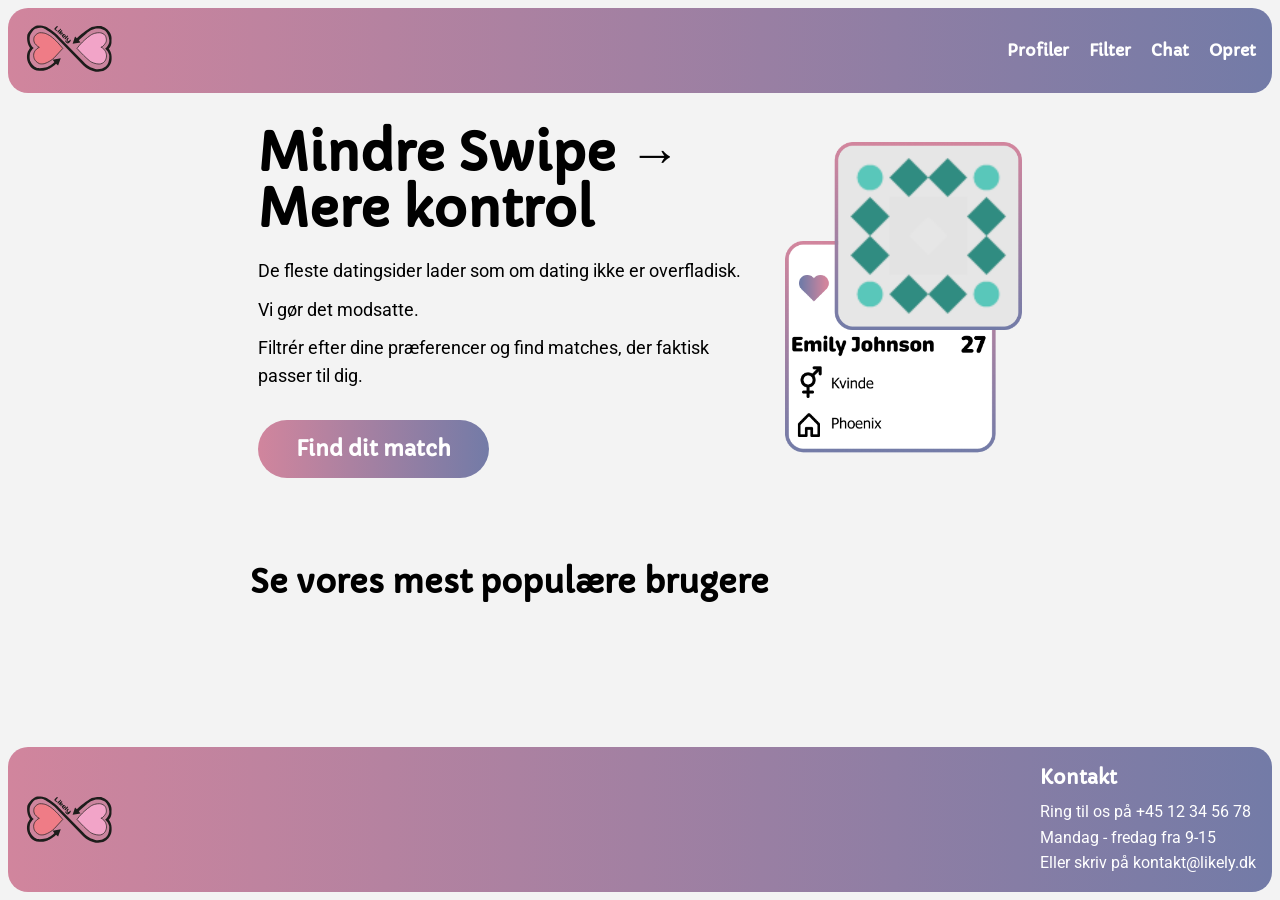
<file: index.html>
<!doctype html>
<html lang="da">
  <head>
    <meta charset="UTF-8" />
    <meta name="viewport" content="width=device-width, initial-scale=1.0" />
    <title>Dating side</title>
    <link rel="stylesheet" href="css/generel.css" />
    <link rel="stylesheet" href="css/index.css" />
    <script src="js/index.js" defer></script>
  </head>
  <body>
    <div class="page">
      <header class="header">
        <a href="index.html">
          <img src="img/logo.svg" alt="logo" class="logo" />
        </a>
        <nav class="desktop-menu">
          <a href="profil.html">Profiler</a>
          <a href="filtrering.html">Filter</a>
          <a href="chat.html">Chat</a>
          <a href="opret.html">Opret</a>
        </nav>

        <button class="burger-btn" id="burgerBtn" aria-label="Åbn menu">☰</button>
      </header>

      <nav class="mobile-menu" id="mobileMenu">
        <a href="profil.html">Profiler</a>
        <a href="filtrering.html">Filter</a>
        <a href="chat.html">Chat</a>
        <a href="opret.html">Opret</a>
      </nav>

      <main>
        <section class="hero">
          <div class="hero-text">
            <h1>Mindre Swipe → Mere kontrol</h1>
            <p>De fleste datingsider lader som om dating ikke er overfladisk.</p>
            <p>Vi gør det modsatte.</p>
            <p>Filtrér efter dine præferencer og find matches, der faktisk passer til dig.</p>

            <a href="filtrering.html" class="match-btn">Find dit match</a>
          </div>

          <div class="hero-image">
            <img src="img/forside.png" alt="Profilkort" />
          </div>
        </section>

        <section class="popular-users">
          <h2>Se vores mest populære brugere</h2>
          <div class="popular-grid" id="popularGrid"></div>
        </section>
      </main>

      <footer class="footer">
        <img src="img/logo.svg" alt="logo" class="logo" />

        <div class="footer-info">
          <h3>Kontakt</h3>
          <p>Ring til os på +45 12 34 56 78</p>
          <p>Mandag - fredag fra 9-15</p>
          <p>Eller skriv på kontakt@likely.dk</p>
        </div>
      </footer>
    </div>
  </body>
</html>
</file>
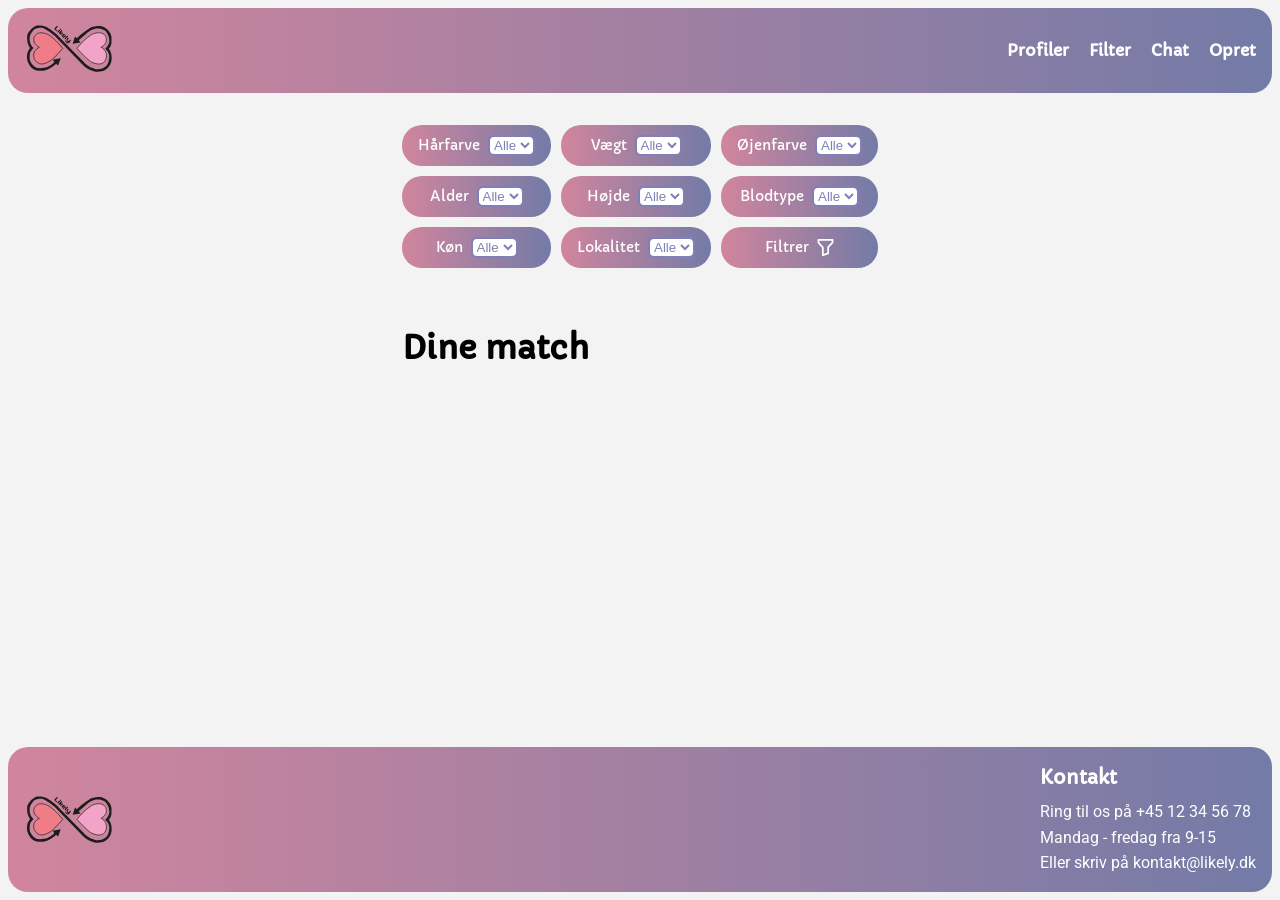
<file: filtrering.html>
<!doctype html>
<html lang="da">
  <head>
    <meta charset="UTF-8" />
    <meta name="viewport" content="width=device-width, initial-scale=1.0" />
    <title>Filtrering</title>
    <link rel="stylesheet" href="css/generel.css" />
    <link rel="stylesheet" href="css/filtrering.css" />
    <script src="js/filtrering.js" defer></script>
  </head>
  <body>
    <div class="page">
      <header class="header">
        <a href="index.html">
          <img src="img/logo.svg" alt="logo" class="logo" />
        </a>
        <nav class="desktop-menu">
          <a href="profil.html">Profiler</a>
          <a href="filtrering.html">Filter</a>
          <a href="chat.html">Chat</a>
          <a href="opret.html">Opret</a>
        </nav>

        <button class="burger-btn" id="burgerBtn" aria-label="Åbn menu">☰</button>
      </header>

      <nav class="mobile-menu" id="mobileMenu">
        <a href="profil.html">Profiler</a>
        <a href="filtrering.html">Filter</a>
        <a href="chat.html">Chat</a>
        <a href="opret.html">Opret</a>
      </nav>

      <main class="filtrering">
        <section class="filter-sektion">
          <label class="filter-knap"
            >Hårfarve
            <select id="filter-hårfarve">
              <option value="">Alle</option>
            </select>
          </label>

          <label class="filter-knap"
            >Vægt
            <select id="filter-vægt">
              <option value="">Alle</option>
            </select>
          </label>

          <label class="filter-knap"
            >Øjenfarve
            <select id="filter-øjenfarve">
              <option value="">Alle</option>
            </select>
          </label>

          <label class="filter-knap"
            >Alder
            <select id="filter-alder">
              <option value="">Alle</option>
            </select>
          </label>

          <label class="filter-knap"
            >Højde
            <select id="filter-højde">
              <option value="">Alle</option>
            </select>
          </label>

          <label class="filter-knap"
            >Blodtype
            <select id="filter-blodtype">
              <option value="">Alle</option>
            </select>
          </label>

          <label class="filter-knap"
            >Køn
            <select id="filter-køn">
              <option value="">Alle</option>
            </select>
          </label>

          <label class="filter-knap"
            >Lokalitet
            <select id="filter-lokalitet">
              <option value="">Alle</option>
            </select>
          </label>

          <button class="filter-knap filter-knap--aktiv" id="filtrerKnap">
            Filtrer
            <svg width="17" height="17" viewBox="0 0 55 59" fill="none" xmlns="http://www.w3.org/2000/svg">
              <path
                d="M3 3H52V9.77153C51.9997 11.4251 51.3541 13.0108 50.2054 14.1799L36.6875 27.9412V49.7647L18.3125 56V29.5L4.5925 14.1362C3.56793 12.9887 3.00016 11.4937 3 9.943V3Z"
                stroke="white"
                stroke-width="6"
                stroke-linecap="round"
                stroke-linejoin="round"
              />
            </svg>
          </button>
        </section>

        <section class="match-sektion">
          <h2>Dine match</h2>

          <div class="profil-grid" id="profilGrid"></div>
        </section>
      </main>

      <footer class="footer">
        <img src="img/logo.svg" alt="logo" class="logo" />
        <div class="footer-info">
          <h3>Kontakt</h3>
          <p>Ring til os på +45 12 34 56 78</p>
          <p>Mandag - fredag fra 9-15</p>
          <p>Eller skriv på kontakt@likely.dk</p>
        </div>
      </footer>
    </div>
  </body>
</html>
</file>
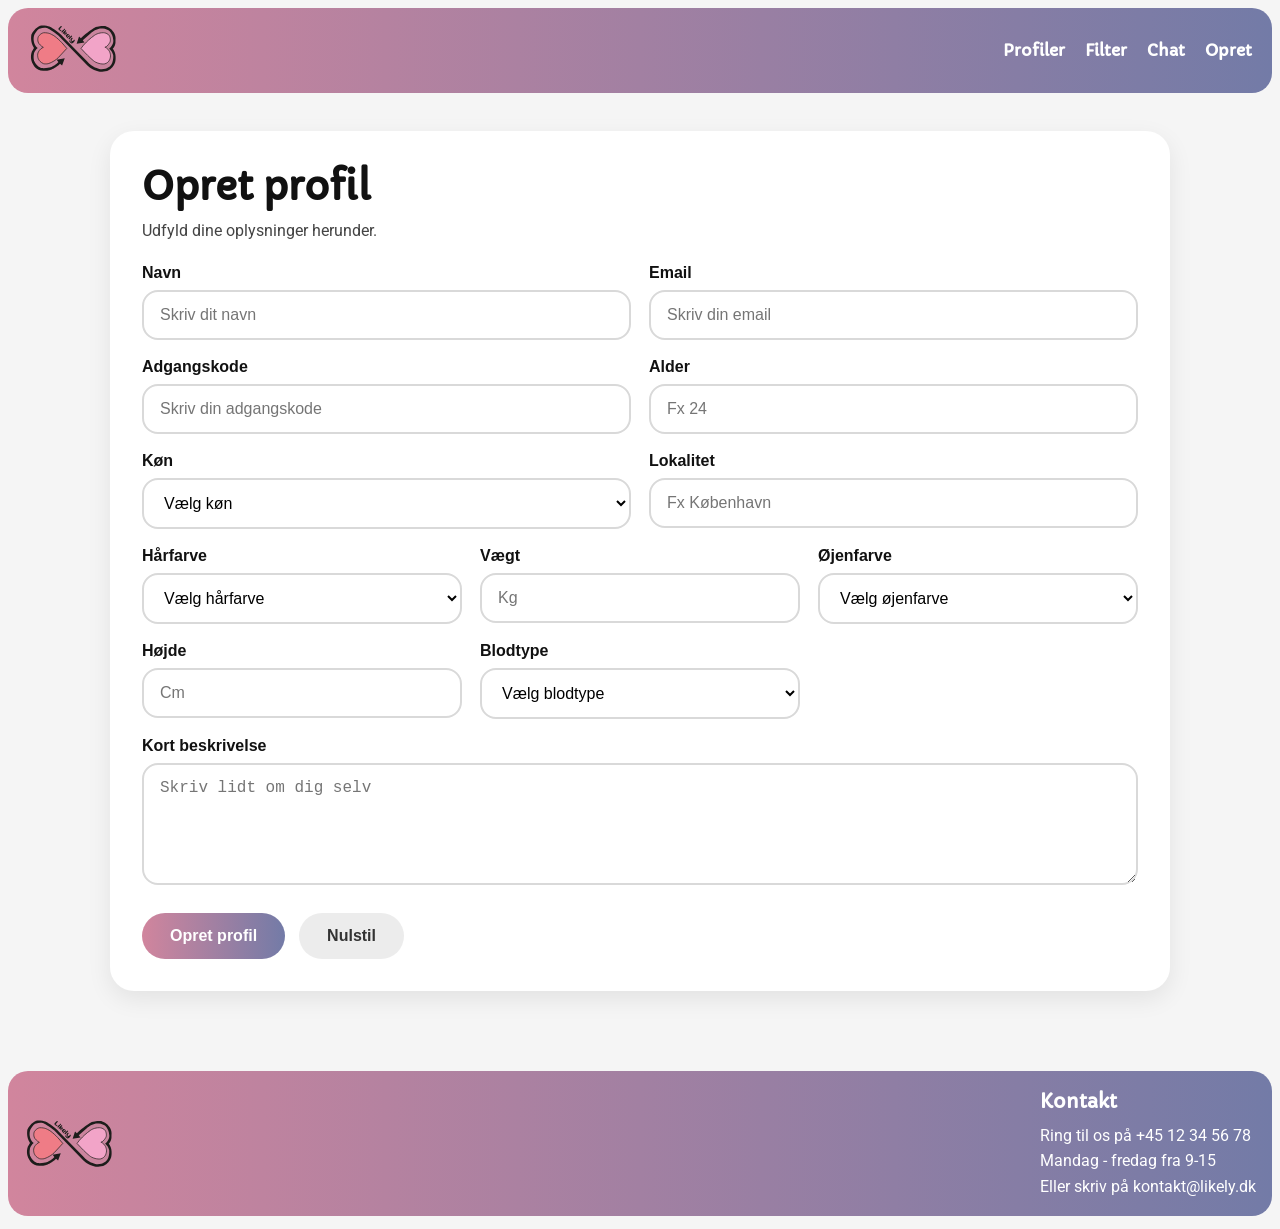
<file: opret.html>
<!doctype html>
<html lang="da">
  <head>
    <meta charset="UTF-8" />
    <meta name="viewport" content="width=device-width, initial-scale=1.0" />
    <title>Dating side</title>
    <link rel="stylesheet" href="css/generel.css" />
    <link rel="stylesheet" href="css/opret.css" />
    <script src="js/opret.js" defer></script>
  </head>
  <body>
    <div class="page">
      <header class="header">
        <a href="index.html">
          <img src="img/logo.svg" alt="logo" class="logo" />
        </a>
        <nav class="desktop-menu">
          <a href="profil.html">Profiler</a>
          <a href="filtrering.html">Filter</a>
          <a href="chat.html">Chat</a>
          <a href="opret.html">Opret</a>
        </nav>

        <button class="burger-btn" id="burgerBtn" aria-label="Åbn menu">☰</button>
      </header>

      <nav class="mobile-menu" id="mobileMenu">
        <a href="profil.html">Profiler</a>
        <a href="filtrering.html">Filter</a>
        <a href="chat.html">Chat</a>
        <a href="opret.html">Opret</a>
      </nav>
      <main class="main-content">
        <section class="form-card">
          <h1>Opret profil</h1>
          <p>Udfyld dine oplysninger herunder.</p>

          <form class="signup-form" action="#" method="post">
            <div class="form-row">
              <div class="form-group">
                <label for="name">Navn</label>
                <input type="text" id="name" name="name" placeholder="Skriv dit navn" required />
              </div>

              <div class="form-group">
                <label for="email">Email</label>
                <input type="email" id="email" name="email" placeholder="Skriv din email" required />
              </div>
            </div>

            <div class="form-row">
              <div class="form-group">
                <label for="password">Adgangskode</label>
                <input type="password" id="password" name="password" placeholder="Skriv din adgangskode" required />
              </div>

              <div class="form-group">
                <label for="age">Alder</label>
                <input type="number" id="age" name="age" min="18" max="100" placeholder="Fx 24" required />
              </div>
            </div>

            <div class="form-row">
              <div class="form-group">
                <label for="gender">Køn</label>
                <select id="gender" name="gender" required>
                  <option value="">Vælg køn</option>
                  <option value="kvinde">Kvinde</option>
                  <option value="mand">Mand</option>
                  <option value="andet">Andet</option>
                </select>
              </div>

              <div class="form-group">
                <label for="location">Lokalitet</label>
                <input type="text" id="location" name="location" placeholder="Fx København" required />
              </div>
            </div>

            <div class="criteria-grid">
              <div class="form-group">
                <label for="hair">Hårfarve</label>
                <select id="hair" name="hair">
                  <option value="">Vælg hårfarve</option>
                  <option>Blond</option>
                  <option>Brun</option>
                  <option>Sort</option>
                  <option>Rød</option>
                  <option>Grå</option>
                  <option>Andet</option>
                </select>
              </div>

              <div class="form-group">
                <label for="weight">Vægt</label>
                <input type="number" id="weight" name="weight" min="30" max="250" placeholder="Kg" />
              </div>

              <div class="form-group">
                <label for="eye-color">Øjenfarve</label>
                <select id="eye-color" name="eye-color">
                  <option value="">Vælg øjenfarve</option>
                  <option>Blå</option>
                  <option>Brun</option>
                  <option>Grøn</option>
                  <option>Grå</option>
                  <option>Andet</option>
                </select>
              </div>

              <div class="form-group">
                <label for="height">Højde</label>
                <input type="number" id="height" name="height" min="120" max="230" placeholder="Cm" />
              </div>

              <div class="form-group">
                <label for="blood-type">Blodtype</label>
                <select id="blood-type" name="blood-type">
                  <option value="">Vælg blodtype</option>
                  <option>A+</option>
                  <option>A-</option>
                  <option>B+</option>
                  <option>B-</option>
                  <option>AB+</option>
                  <option>AB-</option>
                  <option>0+</option>
                  <option>0-</option>
                </select>
              </div>
            </div>

            <div class="form-group full-width">
              <label for="bio">Kort beskrivelse</label>
              <textarea id="bio" name="bio" rows="5" placeholder="Skriv lidt om dig selv"></textarea>
            </div>

            <div class="form-actions">
              <button type="submit" class="primary-btn">Opret profil</button>
              <button type="reset" class="secondary-btn">Nulstil</button>
            </div>
          </form>
        </section>
      </main>
      <footer class="footer">
        <img src="img/logo.svg" alt="logo" class="logo" />

        <div class="footer-info">
          <h3>Kontakt</h3>
          <p>Ring til os på +45 12 34 56 78</p>
          <p>Mandag - fredag fra 9-15</p>
          <p>Eller skriv på kontakt@likely.dk</p>
        </div>
      </footer>
    </div>
  </body>
</html>
</file>
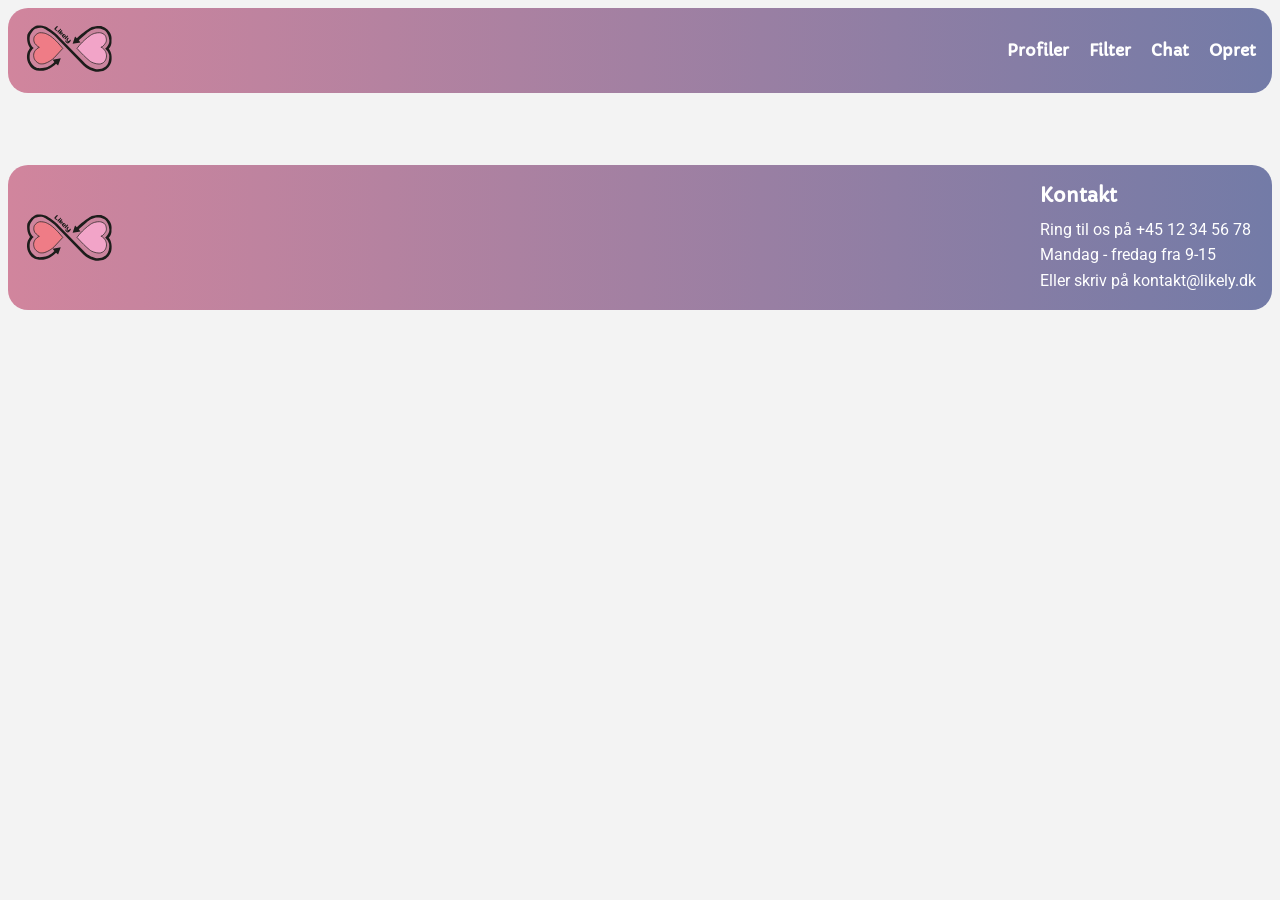
<file: profil.html>
<!doctype html>
<html lang="en">
  <head>
    <meta charset="UTF-8" />
    <meta name="viewport" content="width=device-width, initial-scale=1.0" />
    <title>Profil</title>
    <link rel="stylesheet" href="css/profil.css" />
    <link rel="stylesheet" href="css/generel.css" />
    <script src="js/profil.js" defer></script>
    <script src="js/index.js" defer></script>
  </head>
  <body>
    <header class="header">
      <a href="index.html">
        <img src="img/logo.svg" alt="logo" class="logo" />
      </a>
      <nav class="desktop-menu">
        <a href="profil.html">Profiler</a>
        <a href="filtrering.html">Filter</a>
        <a href="chat.html">Chat</a>
        <a href="opret.html">Opret</a>
      </nav>

      <button class="burger-btn" id="burgerBtn" aria-label="Åbn menu">☰</button>
    </header>

    <nav class="mobile-menu" id="mobileMenu">
      <a href="profil.html">Profiler</a>
      <a href="filtrering.html">Filter</a>
      <a href="chat.html">Chat</a>
      <a href="opret.html">Opret</a>
    </nav>

    <main class="profile-container"></main>
    <footer class="footer">
      <img src="img/logo.svg" alt="logo" class="logo" />

      <div class="footer-info">
        <h3>Kontakt</h3>
        <p>Ring til os på +45 12 34 56 78</p>
        <p>Mandag - fredag fra 9-15</p>
        <p>Eller skriv på kontakt@likely.dk</p>
      </div>
    </footer>
  </body>
</html>
</file>
<file: css/generel.css>
@font-face {
  font-family: "Capriola";
  src: url("../fonts/Capriola-Regular.woff2") format("woff2");
}
@font-face {
  font-family: "Roboto";
  src: url("../fonts/Roboto-Regular.woff2") format("woff2");
}

h1,
h2,
h3,
a {
  font-family: "Capriola";
}

p {
  font-family: "Roboto";
}

* {
  margin: 0;
  padding: 0;
  box-sizing: border-box;
}

html,
body {
  min-height: 100%;
}

body {
  font-family: Arial, sans-serif;
  background: #f3f3f3;
}

.page {
  min-height: 100vh;
  display: flex;
  flex-direction: column;
}

main {
  flex: 1;
}

.header {
  background: linear-gradient(90deg, #d1859d, #737ba7);
  padding: 16px;
  margin: 8px;
  border-radius: 20px;

  display: flex;
  align-items: center;
  justify-content: space-between;
}

.logo {
  width: 90px;
  height: auto;
}

.desktop-menu {
  display: none;
}

.desktop-menu a {
  color: white;
  text-decoration: none;
  font-weight: 600;
}

.burger-btn {
  background: none;
  border: none;
  color: white;
  font-size: 2rem;
  cursor: pointer;
}

.mobile-menu {
  display: none;
  margin: 0 8px 8px 8px;
  padding: 16px;
  border-radius: 20px;
  background: linear-gradient(90deg, #d98faa, #8d8bc8);
}

.mobile-menu a {
  display: block;
  color: white;
  text-decoration: none;
  font-weight: 600;
  padding: 10px 0;
}

.mobile-menu.show {
  display: block;
}

.footer {
  background: linear-gradient(90deg, #d1859d, #737ba7);
  padding: 16px;
  margin: 8px;
  margin-top: auto;
  border-radius: 20px;
  color: white;

  display: flex;
  align-items: center;
}

.footer-logo {
  width: 70px;
  height: auto;
}

.footer-info {
  margin-left: auto;
  text-align: left;
  line-height: 1.6;
}

.footer-info h3 {
  margin-bottom: 6px;
}

.footer-info p {
  margin: 0;
}

/* Desktop */
@media (min-width: 768px) {
  .desktop-menu {
    display: flex;
    gap: 20px;
  }

  .burger-btn {
    display: none;
  }

  .mobile-menu {
    display: none !important;
  }
}
</file>
<file: css/index.css>
main {
  max-width: 1200px;
  margin: 0 auto;
  padding: 0 40px;
}
/* billede til højre */
.hero {
  display: flex;
  align-items: center;
  gap: 30px;
}
.hero-text {
  max-width: 500px;
}
.hero-text h1 {
  font-size: 3.5rem;
  line-height: 1.1;
  margin-bottom: 20px;
}

.hero-text p {
  font-size: 1.1rem;
  line-height: 1.6;
  margin-bottom: 10px;
}

.hero-image {
  flex: 0 0 240px;
}

.hero-image img {
  width: 100%;
  max-width: 220px;
  height: auto;
}
/* matche knap */
.match-btn {
  display: inline-block;
  margin-top: 20px;
  padding: 16px 38px;
  border-radius: 40px;
  text-decoration: none;
  color: white;
  font-weight: 700;
  font-size: 1.3rem;
  background: linear-gradient(90deg, #d1859d, #737ba7);
}
/* responsive design */
@media (min-width: 768px) {
  .hero {
    align-items: center;
    gap: 24px;
    padding: 24px 8px;
  }

  .hero-text h1 {
    font-size: 3.2rem;
  }

  .hero-text p {
    font-size: 1.1rem;
    margin-bottom: 10px;
  }

  .hero-image {
    flex: 0 0 240px;
  }

  .hero-image img {
    max-width: 240px;
  }

  .match-btn {
    padding: 16px 38px;
    font-size: 1.3rem;
  }
}
/* populære brugere */
.popular-users {
  margin-top: 60px;
  margin-bottom: 80px;
}

.popular-users h2 {
  font-size: 2rem;
  margin-bottom: 24px;
}

.popular-grid {
  display: grid;
  grid-template-columns: repeat(4, 1fr);
  gap: 20px;
}

.user-card {
  background: white;

  border: 3px solid #7f80b8;
  border-radius: 18px;
  overflow: hidden;
  padding: 12px;
}

.user-card-image {
  width: 100%;
  aspect-ratio: 1 / 1;
  object-fit: cover;
  border-radius: 14px;
  margin-bottom: 10px;
}

.user-card-top {
  display: flex;
  justify-content: space-between;
  align-items: center;
  gap: 10px;
  margin-bottom: 8px;
}

.user-card-top h3 {
  font-weight: 600;
}

.user-card-top span {
  font-weight: 600;
  color: #444;
}

.user-card-info p {
  margin-bottom: 4px;
  font-size: 0.95rem;
}
.user-info-row {
  display: flex;
  align-items: center;
  gap: 6px;
}

.icon {
  width: 16px;
  height: 16px;
}
/* responsive design */
@media (max-width: 768px) {
  .popular-grid {
    grid-template-columns: repeat(2, 1fr);
    gap: 14px;
  }

  .user-card {
    padding: 10px;
  }

  .user-card-top h3 {
    font-size: 0.95rem;
    line-height: 1.2;
  }

  .user-card-top span {
    font-size: 0.9rem;
  }

  .user-card-info p {
    font-size: 0.85rem;
  }

  .icon {
    width: 14px;
    height: 14px;
  }
}
</file>
<file: css/filtrering.css>
/* Filter sektion */
.filtrering {
  max-width: 1200px;
  margin: 0 auto;
  padding: 24px 40px;
}

.filter-knap {
    background: linear-gradient(90deg, #d1859d, #737ba7);
    color: white;
    border: none;
    border-radius: 20px;
    padding: 10px 16px;
    font-family: "Capriola";
    font-size: 0.9rem;
    cursor: pointer;
    display: flex;
    align-items: center;
    justify-content: center;
    gap: 8px;
    width: 100%;
  }

  .match-sektion {
    margin-top: 60px;
    margin-bottom: 80px;
  }
  
  .match-sektion h2 {
    font-size: 2rem;
    margin-bottom: 24px;
  }

  .profil-grid {
    display: grid;
    grid-template-columns: 1fr 1fr;
    gap: 20px;
  }

  .profil-kort {
    background:
    linear-gradient(white, white) padding-box,
    linear-gradient(to right, #d1859d, #737ba7) border-box;
    border: 3px solid transparent;
    border-radius: 18px;
    overflow: hidden;
    padding: 12px;
  }
  

.profil-billede {
  width: 100%;
  aspect-ratio: 1;
  object-fit: cover;
  border-radius: 14px;
  margin-bottom: 10px;
}

.profil-info {
  padding: 4px;
  font-family: "Roboto";
  font-size: 0.95rem;
  line-height: 1.8;
}

.profil-navn {
  font-family: "Capriola";
  font-weight: bold;
  display: flex;
  justify-content: space-between;
  margin-bottom: 8px;
}

.filter-sektion {
  display: grid;
  grid-template-columns: 1fr 1fr;
  gap: 10px;
  margin-bottom: 24px;
}

select {
  border: 2px solid #7f80b8;
  border-radius: 6px;
  color: #7f80b8;
  background: white;
}

select:focus {
  outline: 2px solid #d1859d;
}

.profil-kort-link {
  text-decoration: none;
  color: inherit;
}

/* Desktop */
@media (min-width: 768px) {
  .profil-grid {
    grid-template-columns: repeat(4, 1fr);
  }

  .filter-sektion {
    display: grid;
    grid-template-columns: repeat(3, auto);
  }
}
</file>
<file: css/opret.css>
* {
  margin: 0;
  padding: 0;
  box-sizing: border-box;
}

html,
body {
  min-height: 100%;
}

body {
  font-family: Arial, sans-serif;
  background: #f5f5f5;
  color: #111;
}

.page {
  min-height: 100vh;
  display: flex;
  flex-direction: column;
}

.header {
  margin: 8px;
  padding: 16px 20px;
  border-radius: 20px;
  background: linear-gradient(90deg, #d1859d, #737ba7);
  display: flex;
  justify-content: space-between;
  align-items: center;
}

.logo {
  width: 90px;
  height: auto;
}

.desktop-menu {
  display: flex;
  gap: 28px;
}

.desktop-menu a {
  color: white;
  text-decoration: none;
  font-weight: 700;
}

.main-content {
  flex: 1;
  max-width: 1100px;
  width: 100%;
  margin: 0 auto;
  padding: 30px 20px 80px;
}

.form-card {
  background: white;
  border-radius: 24px;
  padding: 32px;
  box-shadow: 0 8px 24px rgba(0, 0, 0, 0.08);
}

.form-card h1 {
  font-size: 2.4rem;
  margin-bottom: 10px;
}

.form-card p {
  margin-bottom: 24px;
  color: #444;
}

.signup-form {
  display: flex;
  flex-direction: column;
  gap: 18px;
}

.form-row {
  display: grid;
  grid-template-columns: repeat(2, 1fr);
  gap: 18px;
}

.criteria-grid {
  display: grid;
  grid-template-columns: repeat(3, 1fr);
  gap: 18px;
}

.form-group {
  display: flex;
  flex-direction: column;
  gap: 8px;
}

.form-group label {
  font-weight: 700;
}

.form-group input,
.form-group select,
.form-group textarea {
  width: 100%;
  border: 2px solid #d9d9d9;
  border-radius: 16px;
  padding: 14px 16px;
  font-size: 1rem;
  background: #fff;
  outline: none;
}

.form-group input:focus,
.form-group select:focus,
.form-group textarea:focus {
  border-color: #8d8bc8;
}

.full-width {
  width: 100%;
}

.form-actions {
  display: flex;
  gap: 14px;
  margin-top: 10px;
}

.primary-btn,
.secondary-btn {
  border: none;
  border-radius: 999px;
  padding: 14px 28px;
  font-size: 1rem;
  font-weight: 700;
  cursor: pointer;
}

.primary-btn {
  color: white;
  background: linear-gradient(90deg, #d1859d, #737ba7);
}

.secondary-btn {
  background: #ececec;
  color: #333;
}

@media (max-width: 768px) {
  .desktop-menu {
    gap: 14px;
    font-size: 0.95rem;
  }

  .form-card {
    padding: 22px;
  }

  .form-card h1 {
    font-size: 2rem;
  }

  .form-row,
  .criteria-grid {
    grid-template-columns: 1fr;
  }

  .form-actions {
    flex-direction: column;
  }
}
.desktop-menu {
  display: flex;
  gap: 20px;
}

.burger-btn {
  display: none;
  background: none;
  border: none;
  color: white;
  font-size: 2rem;
  cursor: pointer;
}

.mobile-menu {
  display: none;
}
@media (max-width: 768px) {
  .desktop-menu {
    display: none;
  }

  .burger-btn {
    display: block;
  }

  .mobile-menu.show {
    display: block;
  }
}
</file>
<file: css/profil.css>
main {
  display: grid;
  grid-template-columns: 1fr 1fr;
  grid-template-rows: auto auto auto;
  gap: 1rem;
  max-width: 700px;
  padding: 1rem;
}

/* Left column: profile card with image + name/age */
.profil {
  grid-column: 1;
  grid-row: 1;
  border: 5px solid transparent;
  border-radius: 25px;
  background:
    linear-gradient(white, white) padding-box,
    linear-gradient(to right, #d1859d, #737ba7) border-box;
  padding: 1rem;
  display: flex;
  flex-direction: column;
  align-items: center;
  gap: 0.5rem;
}

.profil img {
  width: 100%;
  max-width: 220px;
  border-radius: 12px;
}

.profil div {
  display: flex;
  justify-content: space-between;
  width: 100%;
  font-weight: bold;
  font-size: 1.1rem;
}

/* Right column: info list */
.profile-info {
  grid-column: 2;
  grid-row: 1;
  list-style: none;
  padding: 0;
  margin: 0;
  align-self: center;
}

.profile-info li {
  display: flex;
  align-items: center;
  line-height: 3;
  gap: 0.8em;
}

.profile-info li::before {
  content: "";
  width: 1.4em;
  height: 1.4em;
  background-size: contain;
  background-repeat: no-repeat;
  background-position: center;
  flex-shrink: 0;
}

.bio {
  grid-column: 1 / -1;
}

.bio a {
  background: linear-gradient(to right, #d1859d, #737ba7);
  color: white;
  text-decoration: none;
  padding: 0.8rem 2rem;
  border-radius: 30px;
  font-weight: bold;
  font-size: 1rem;
  text-align: center;
  width: fit-content;
  display: inline-block;
  transition: transform 0.2s ease;
}

.bio a:hover {
  transform: scale(1.1);
}

/* Icons */
.gender::before {
  background-image: url("../img/gender.svg");
}
.location::before {
  background-image: url("../img/location.svg");
}
.eye-color::before {
  background-image: url("../img/eye.svg");
}
.hair-color::before {
  background-image: url("../img/hair.svg");
}
.height::before {
  background-image: url("../img/height.svg");
}
.weight::before {
  background-image: url("../img/weight.svg");
}
</file>
